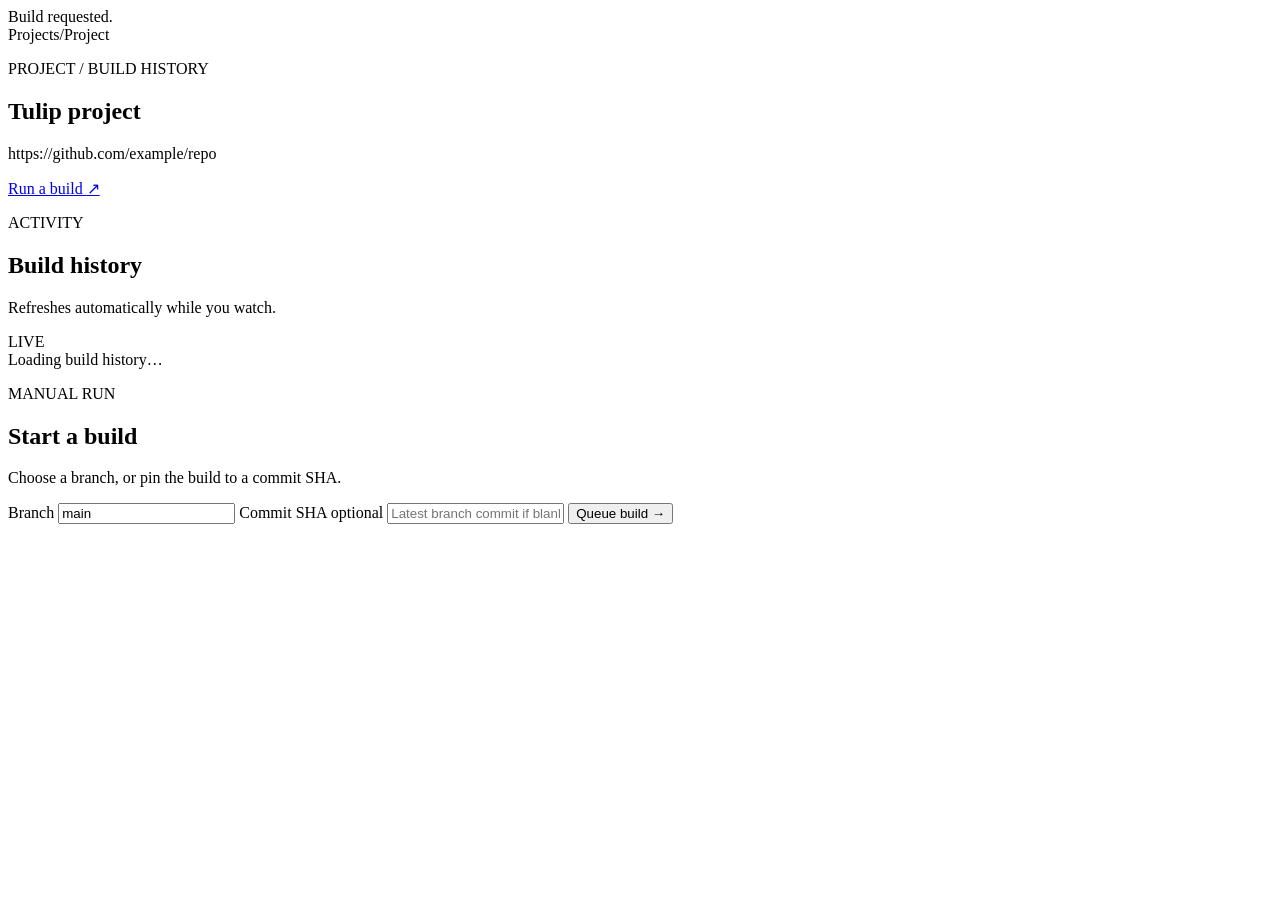
<file: src/main/resources/templates/project.html>
<!doctype html>
<html lang="en" xmlns:th="http://www.thymeleaf.org">
<head th:replace="~{fragments/shell :: head(${project.name + ' · Tulip'})}"></head>
<body>
<div th:replace="~{fragments/shell :: navigation(${activePage})}"></div>
<main class="page-shell">
    <div th:if="${notice}" class="notice" role="status" th:text="${notice}">Build requested.</div>
    <nav class="breadcrumbs" aria-label="Breadcrumb">
        <a th:href="@{/projects}">Projects</a><span aria-hidden="true">/</span><span th:text="${project.name}">Project</span>
    </nav>

    <section class="page-heading project-heading">
        <div>
            <p class="eyebrow">PROJECT / BUILD HISTORY</p>
            <h1 th:text="${project.name}">Tulip project</h1>
            <p class="lede repo-url" th:text="${project.cloneUrl}">https://github.com/example/repo</p>
        </div>
        <a class="button-link button-link-quiet" href="#run-build">Run a build <span aria-hidden="true">↗</span></a>
    </section>

    <section class="section-block build-section" aria-labelledby="history-heading">
        <div class="section-heading">
            <div>
                <p class="eyebrow">ACTIVITY</p>
                <h2 id="history-heading">Build history</h2>
                <p>Refreshes automatically while you watch.</p>
            </div>
            <span class="live-indicator"><span></span> LIVE</span>
        </div>
        <div id="build-list" class="build-list" th:attr="hx-get=@{/projects/{id}/builds(id=${project.id})}"
             hx-trigger="load, every 15s" hx-swap="outerHTML">
            <div class="loading-state"><span class="loader"></span> Loading build history…</div>
        </div>
    </section>

    <section id="run-build" class="run-panel">
        <div>
            <p class="eyebrow">MANUAL RUN</p>
            <h2>Start a build</h2>
            <p>Choose a branch, or pin the build to a commit SHA.</p>
        </div>
        <form class="run-form" method="post" th:action="@{/projects/{id}/builds(id=${project.id})}">
            <label for="branch">Branch</label>
            <input id="branch" name="branch" value="main" placeholder="main" required>
            <label for="commit-sha">Commit SHA <span class="optional">optional</span></label>
            <input id="commit-sha" name="commitSha" placeholder="Latest branch commit if blank">
            <button type="submit">Queue build <span aria-hidden="true">→</span></button>
        </form>
    </section>
</main>
<footer th:replace="~{fragments/shell :: footer}"></footer>
</body>
</html>
</file>
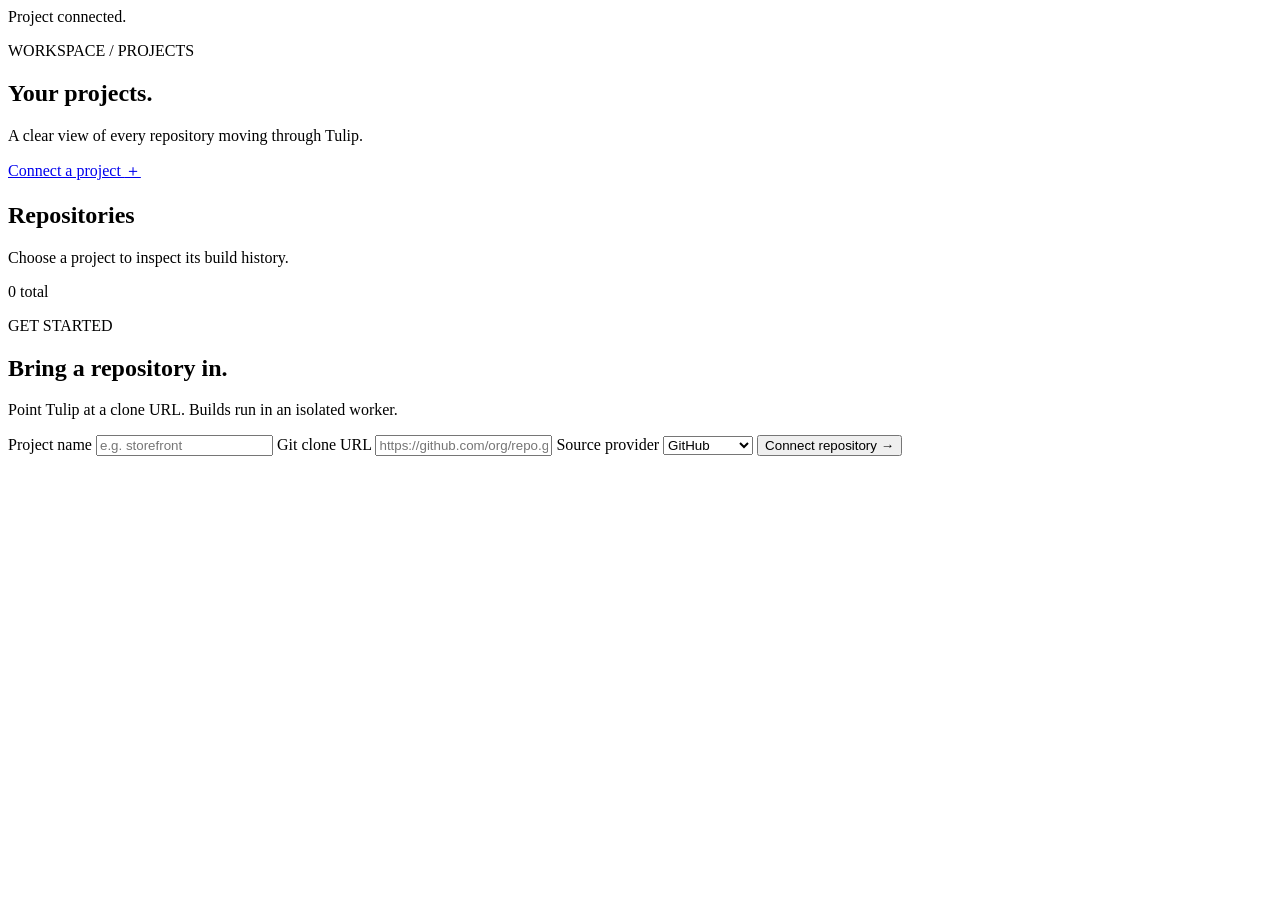
<file: src/main/resources/templates/projects.html>
<!doctype html>
<html lang="en" xmlns:th="http://www.thymeleaf.org">
<head th:replace="~{fragments/shell :: head('Projects · Tulip')}"></head>
<body>
<div th:replace="~{fragments/shell :: navigation(${activePage})}"></div>
<main class="page-shell">
    <div th:if="${notice}" class="notice" role="status" th:text="${notice}">Project connected.</div>
    <section class="page-heading">
        <div>
            <p class="eyebrow">WORKSPACE / PROJECTS</p>
            <h1>Your projects<span class="heading-period">.</span></h1>
            <p class="lede">A clear view of every repository moving through Tulip.</p>
        </div>
        <a class="button-link" href="#connect-project">Connect a project <span aria-hidden="true">＋</span></a>
    </section>

    <section class="section-block" aria-labelledby="projects-heading">
        <div class="section-heading">
            <div>
                <h2 id="projects-heading">Repositories</h2>
                <p>Choose a project to inspect its build history.</p>
            </div>
            <span class="count-chip" th:text="${#lists.size(projects)} + ' total'">0 total</span>
        </div>
        <div id="project-list" th:replace="~{fragments/project-list :: project-list}"></div>
    </section>

    <section id="connect-project" class="connect-panel">
        <div class="connect-copy">
            <p class="eyebrow">GET STARTED</p>
            <h2>Bring a repository in.</h2>
            <p>Point Tulip at a clone URL. Builds run in an isolated worker.</p>
        </div>
        <form class="connect-form" method="post" th:action="@{/projects}">
            <label for="project-name">Project name</label>
            <input id="project-name" name="name" placeholder="e.g. storefront" required maxlength="120">
            <label for="clone-url">Git clone URL</label>
            <input id="clone-url" name="cloneUrl" type="url" placeholder="https://github.com/org/repo.git" required>
            <label for="provider">Source provider</label>
            <select id="provider" name="sourceProvider">
                <option value="GITHUB">GitHub</option>
                <option value="GITLAB">GitLab</option>
                <option value="GENERIC">Generic Git</option>
            </select>
            <button type="submit">Connect repository <span aria-hidden="true">→</span></button>
        </form>
    </section>
</main>
<footer th:replace="~{fragments/shell :: footer}"></footer>
</body>
</html>
</file>
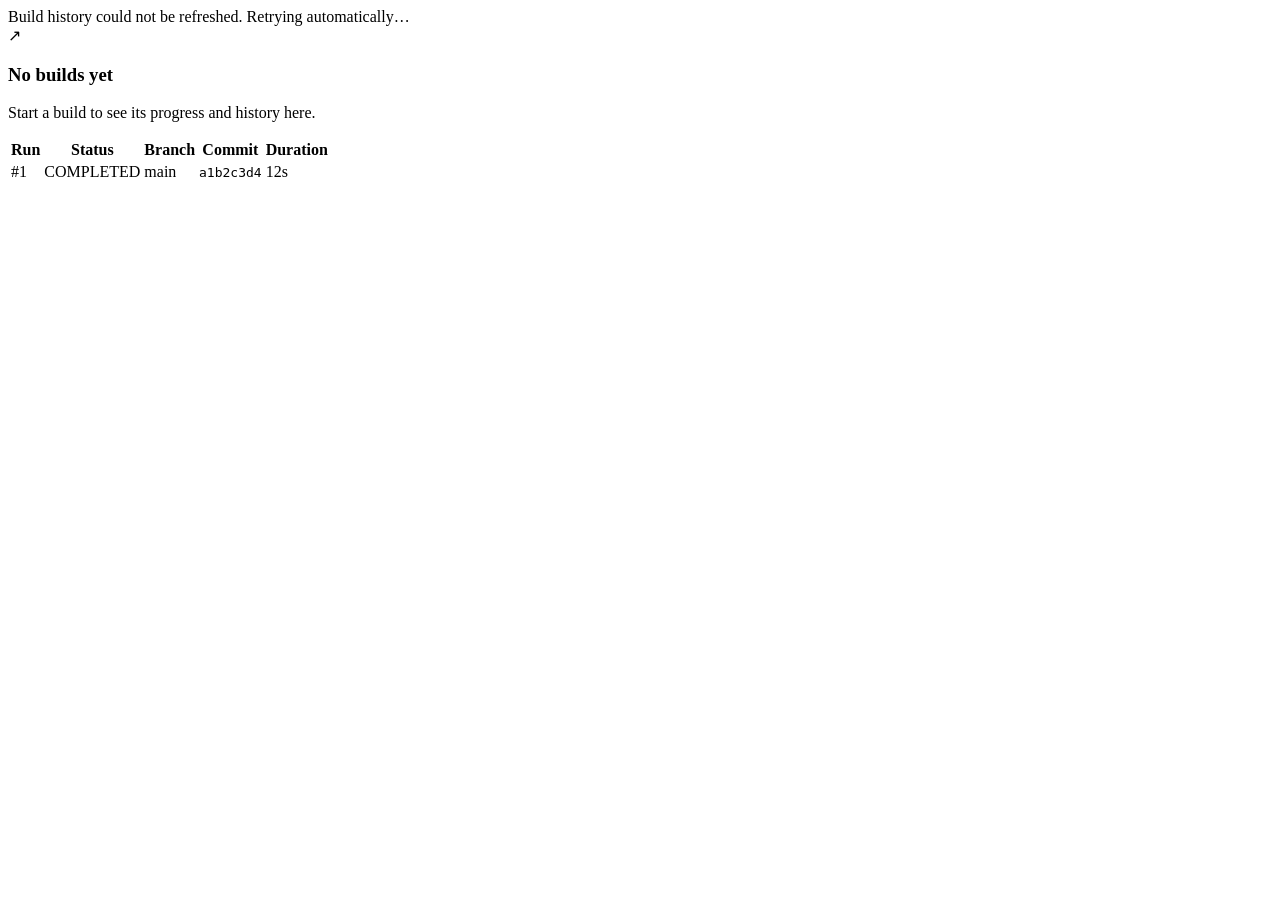
<file: src/main/resources/templates/fragments/build-list.html>
<!doctype html>
<html lang="en" xmlns:th="http://www.thymeleaf.org">
<body>
<div th:fragment="build-list" id="build-list" class="build-list"
     th:attr="hx-get=@{/projects/{id}/builds(id=${projectId})}"
     hx-trigger="load, every 15s" hx-swap="outerHTML">
    <div th:if="${apiError}" class="inline-error" role="status">
        Build history could not be refreshed. Retrying automatically…
    </div>
    <div th:if="${!apiError and #lists.isEmpty(builds)}" class="empty-state">
        <span class="empty-mark">↗</span>
        <h3>No builds yet</h3>
        <p>Start a build to see its progress and history here.</p>
    </div>
    <div th:if="${!apiError and !#lists.isEmpty(builds)}" class="table-wrap">
        <table>
            <thead>
            <tr>
                <th scope="col">Run</th>
                <th scope="col">Status</th>
                <th scope="col">Branch</th>
                <th scope="col">Commit</th>
                <th scope="col">Duration</th>
            </tr>
            </thead>
            <tbody>
            <tr th:each="build : ${builds}">
                <td class="run-number" th:text="${'#' + build.runNumber}">#1</td>
                <td><span class="status-pill" th:classappend="${'status-' + #strings.toLowerCase(build.status)}"
                          th:text="${build.status}">COMPLETED</span></td>
                <td th:text="${build.branch != null and !build.branch.isBlank() ? build.branch : '—'}">main</td>
                <td><code th:text="${build.commit != null and !build.commit.isBlank() ? #strings.abbreviate(build.commit, 12) : '—'}">a1b2c3d4</code></td>
                <td th:text="${build.duration != null ? build.duration : '—'}">12s</td>
            </tr>
            </tbody>
        </table>
    </div>
</div>
</body>
</html>
</file>
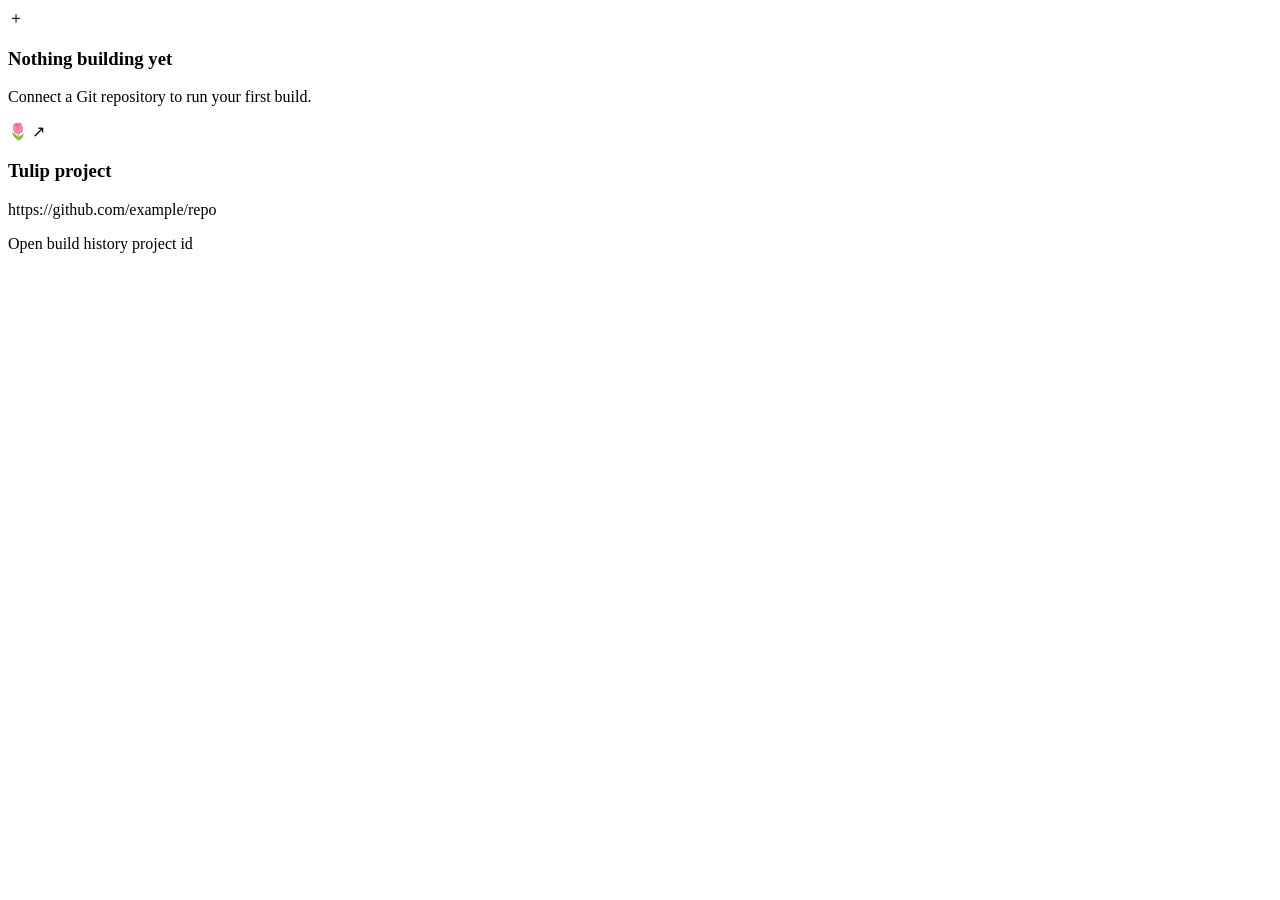
<file: src/main/resources/templates/fragments/project-list.html>
<!doctype html>
<html lang="en" xmlns:th="http://www.thymeleaf.org">
<body>
<div th:fragment="project-list" id="project-list">
    <div th:if="${#lists.isEmpty(projects)}" class="empty-state">
        <span class="empty-mark">＋</span>
        <h3>Nothing building yet</h3>
        <p>Connect a Git repository to run your first build.</p>
    </div>
    <div th:unless="${#lists.isEmpty(projects)}" class="project-grid">
        <a class="project-card" th:each="project : ${projects}"
           th:href="@{/projects/{id}(id=${project.id})}">
            <div class="project-card-top">
                <span class="project-icon" aria-hidden="true">🌷</span>
                <span class="arrow-link" aria-hidden="true">↗</span>
            </div>
            <h3 th:text="${project.name}">Tulip project</h3>
            <p class="repo-url" th:text="${project.cloneUrl}">https://github.com/example/repo</p>
            <div class="project-card-footer">
                <span class="subtle-label">Open build history</span>
                <span class="project-id" th:text="${#strings.abbreviate(project.id, 12)}">project id</span>
            </div>
        </a>
    </div>
</div>
</body>
</html>
</file>
